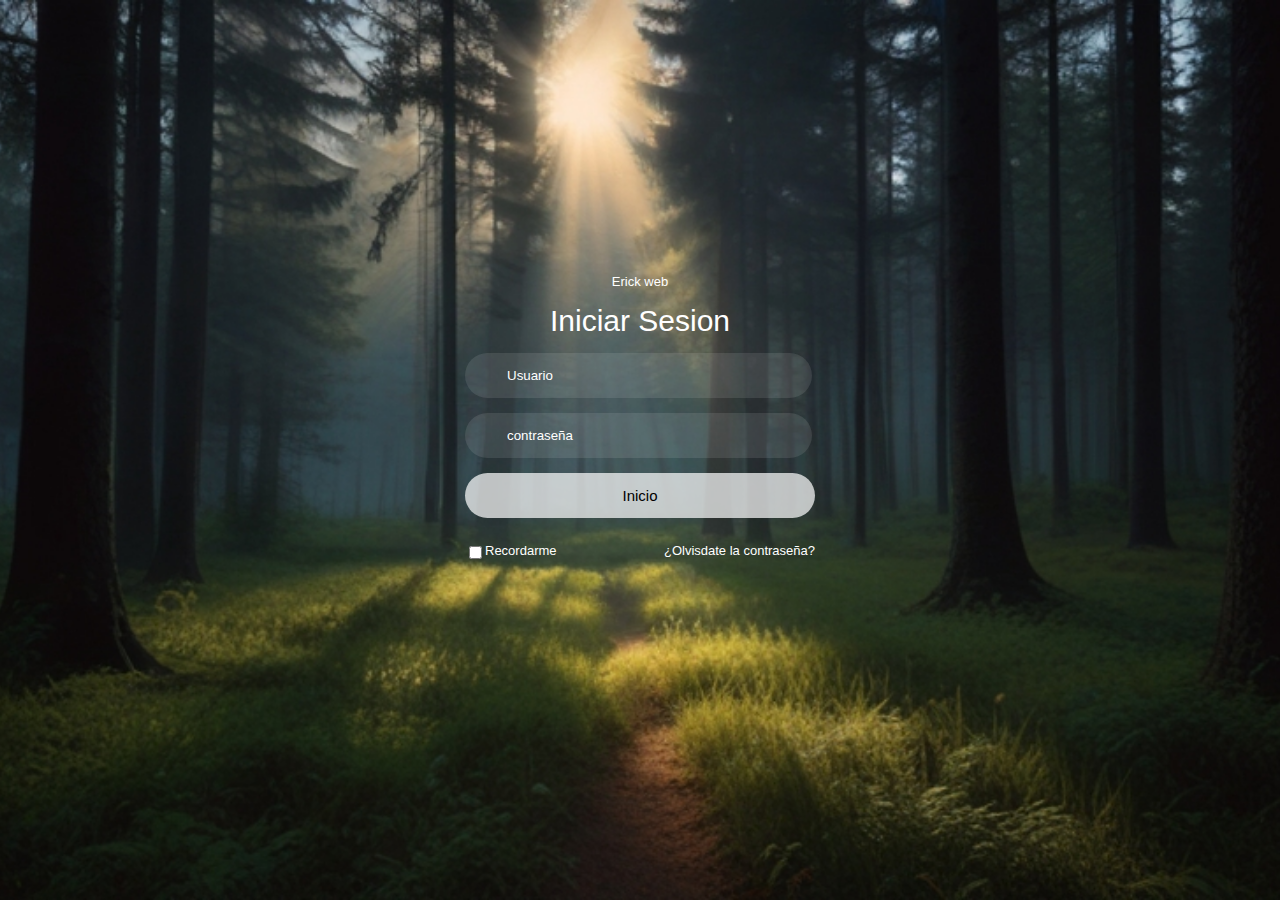
<file: index.html>
<!DOCTYPE html>
<html lang="en">
<head>
    <meta charset="UTF-8">
    <meta name="viewport" content="width=device-width, initial-scale=1.0">
    <title>login</title>
    <link rel="stylesheet" href="./style.css">
</head>
<body>
   <div class="box">
     <div class="container">
        <div class="top-header">
         <span> Erick web </span>
         <header> Iniciar Sesion</header>
        </div>

        <div class="input-field">
            <input type="tex" class="input" placeholder="Usuario" required>
            <i class="bx bx-user"></i> 
        </div>
        <div class="input-field">
            <input type="contraseña" class="input" placeholder="contraseña" required>
            <i class="bx bx-lock-alt"></i> 
        </div>

        <div class="input-field">
            <input type="submit" class="submit" value="Inicio" >
        </div>
      <div class="bottom">
        <div class="left">
            <input type="checkbox" id="check">
            <label for="check"> Recordarme</label>
        </div>
        <div class="right">
            <label> <a href="#">¿Olvisdate la contraseña?</a></label>
        </div>
      </div>
     </div>
   </div>
</body>
</html>
</file>
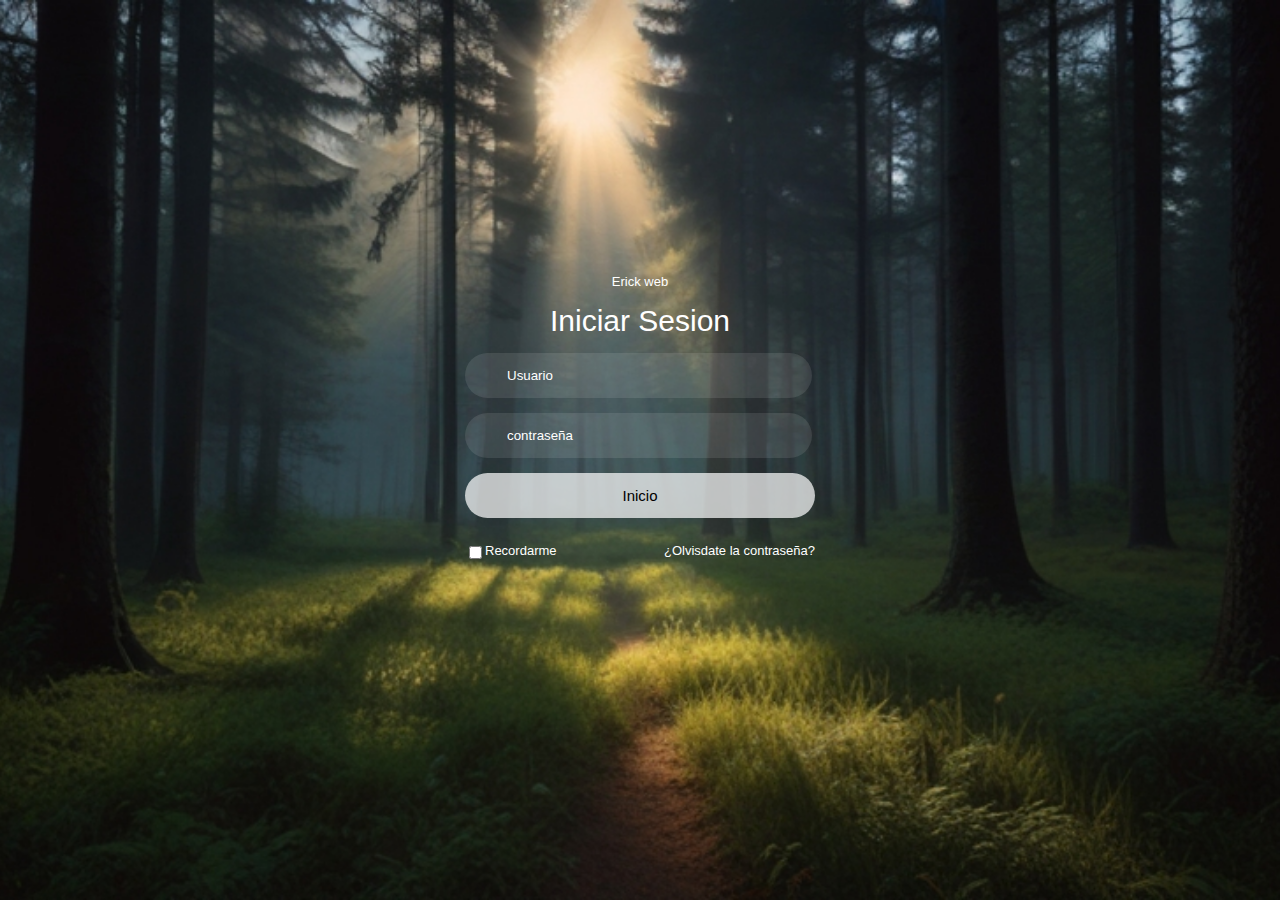
<file: item.html>
<!DOCTYPE html>
<html lang="en">
<head>
    <meta charset="UTF-8">
    <meta name="viewport" content="width=device-width, initial-scale=1.0">
    <title>login</title>
    <link rel="stylesheet" href="./style.css">
</head>
<body>
   <div class="box">
     <div class="container">
        <div class="top-header">
         <span> Erick web </span>
         <header> Iniciar Sesion</header>
        </div>

        <div class="input-field">
            <input type="tex" class="input" placeholder="Usuario" required>
            <i class="bx bx-user"></i> 
        </div>
        <div class="input-field">
            <input type="contraseña" class="input" placeholder="contraseña" required>
            <i class="bx bx-lock-alt"></i> 
        </div>

        <div class="input-field">
            <input type="submit" class="submit" value="Inicio" >
        </div>
      <div class="bottom">
        <div class="left">
            <input type="checkbox" id="check">
            <label for="check"> Recordarme</label>
        </div>
        <div class="right">
            <label> <a href="#">¿Olvisdate la contraseña?</a></label>
        </div>
      </div>
     </div>
   </div>
</body>
</html>
</file>
<file: style.css>
*{
    font-family: 'poppins', sans-serif;
}

body{
    background-image: url(./Default_crea_un_paisaje_de_un_bosque_el_cielo_y_de_fondo_se_ve_0.jpg);
    background-size: cover;
    background-repeat: no-repeat;
    background-position: center;
    background-attachment: fixed;

}

.box{
display: flex;
justify-content: center;
align-items: center;
min-height: 90vh;
}

.container{
    width: 350px;
    display: flex;
    flex-direction: column;
    padding: 0 15px 0 15px;

}

span{
    color: #fff;
    font-size: small;
    display: flex;
    justify-content: center;
    padding: 10px 0 15px 0;

}

header{
    color:#fff;
    font-size: 30px;
    display: flex;
    justify-content: center;
    padding: 0 0 15px 0;

}

.input-field{
    display: flex;
    flex-direction: column;
    margin-bottom: 15px;
}

 .input-field .input{
    height: 45px;
    width: 87%;
    border: none;
    outline: none;
    border-radius: 30px;
    color: #fff;
    padding: 0 0 0 42px;
    background: rgba(255,255,255,0.1);
 }
 i{
    position: relative;
    top: -31px;
    left: 17px;
    color: #fff;

 }

 ::-webkit-input-placeholder{
    color: #fff;
 }

 .submit{
    border: none;
    border-radius: 30px;
    font-size: 15px;
    height: 45px;
    outline: none;
    width: 100%;
    background: rgba(255,255,255,0.7);
    cursor: pointer;
    transition: .3s;

 }

 .submit:hover{
    box-shadow: 1px 5px 7px 1px rgba(0, 0, 0, 0.2);

 }

 .bottom {
    display: flex;
    flex-direction: row;
    justify-content: space-between;
    font-size: small;
    color: #fff;
    margin-top: 10px;

 }

 .left{
    display: flex;

 }
 label a{
    color: #fff;
    text-decoration: none;

 }
</file>
